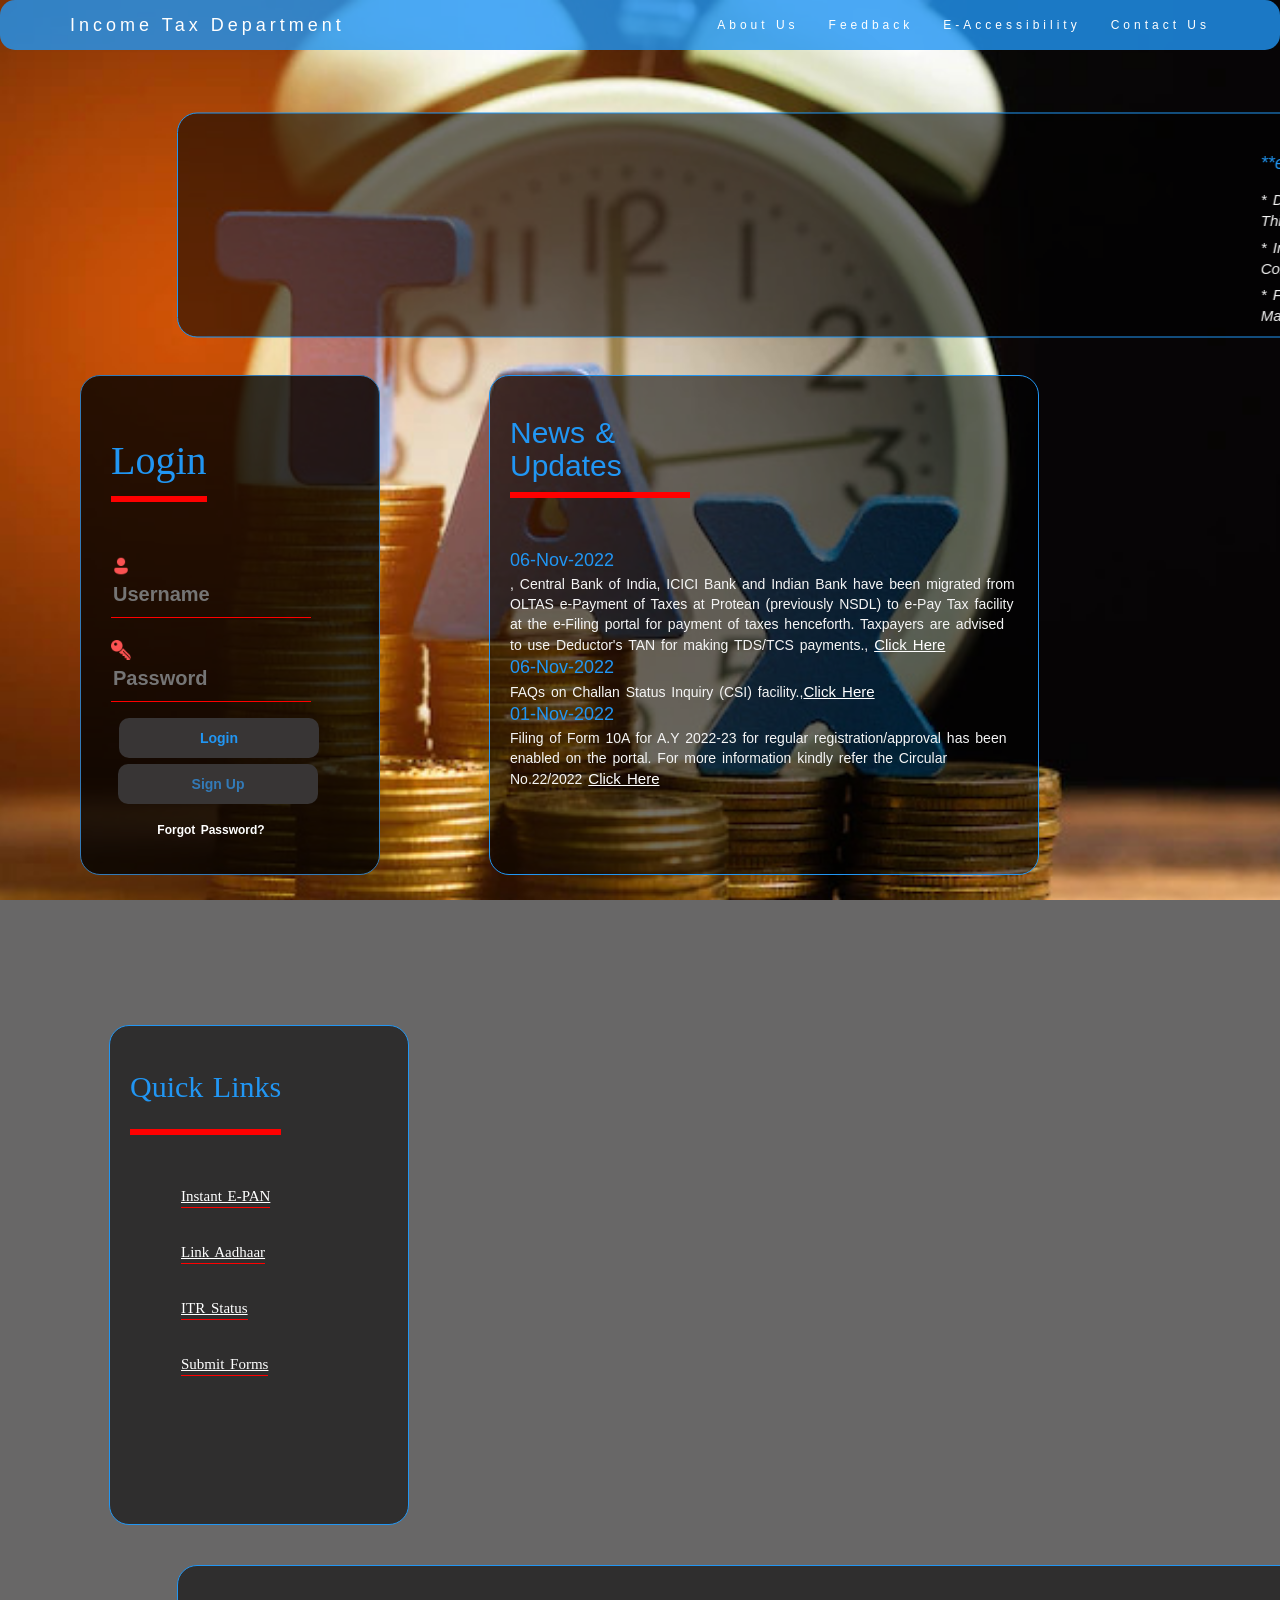
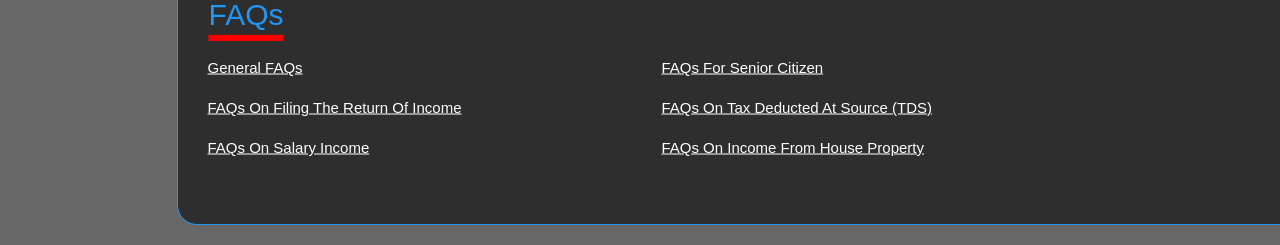
<file: index.html>
<!DOCTYPE html>
<html>
<head>
  <link rel="stylesheet" href="https://maxcdn.bootstrapcdn.com/bootstrap/3.3.7/css/bootstrap.min.css">
  <link rel="stylesheet" type="text/css" href=style.css>
  <script src="https://ajax.googleapis.com/ajax/libs/jquery/3.2.1/jquery.min.js"></script>
  <script src="https://maxcdn.bootstrapcdn.com/bootstrap/3.3.7/js/bootstrap.min.js"></script>

  <style>
    .navbar {

      margin-bottom: 0;
      background-color: #2195f3ce;
      z-index: 9999;
      border: 0;
      font-size: 12px !important;
      line-height: 1.42857143 !important;
      letter-spacing: 4px;
      border-radius: 15px;
    }

    .navbar li a,
    .navbar .navbar-brand {
      color: #fff !important;
    }

    .navbar-nav li a:hover,
    .navbar-nav li.active a {
      color: #000000 !important;
      background-color: #fff !important;
    }

    .navbar-default .navbar-toggle {
      border-color: transparent;
      color: #fff !important;
    }
  </style>
</head>

<body>

  <nav class="navbar navbar-default navbar-fixed-top">
    <div class="container">
      <div class="navbar-header">
        <button type="button" class="navbar-toggle" data-toggle="collapse" data-target="#myNavbar">
          <span class="icon-bar"></span>
          <span class="icon-bar"></span>
          <span class="icon-bar"></span>
        </button>
        <a class="navbar-brand" href="logo2.jpg">Income Tax Department</a>
      </div>
      <div class="collapse navbar-collapse" id="myNavbar">
        <ul class="nav navbar-nav navbar-right">
          <li><a href="about.html">About Us</a></li>
          <li><a href="#">Feedback</a></li>
          <li><a href="#">E-Accessibility</a></li>
          <li><a href="#">Contact Us</a></li>
        </ul>
      </div>
    </div>
  </nav>

  <div class="box">
    <marquee direction="left"></marquee>
    <marquee class="marque1" direction="left">
      <h4>
        <span>**</span>e-Verify your Return using Aadhaar OTP, Net Banking, Pre-Validated Bank Account and Pre-Validated
        Demat Account.
      </h4>

    </marquee>
    <marquee class="marque2" direction="left">
      <span>*</span> Direct tax collection surges by 35% to Rs 6.48 lakh crore.<br>
      This collection is 37.24 percent of the total Budget Estimates of Direct Taxes for 2022-23, the Income Tax
      Department said.
      <br>
    </marquee>
    <marquee class="marque4" direction="left">
      <span>*</span> Income tax department issues refund of over Rs 1.14 lakh crore to taxpayers.
      <br>
      Corporate tax refunds of Rs 53,158 crore have been issued in 1,46,871 cases, the income-tax department said.
    </marquee>
    <br>
    <marquee class="marque3" direction="left">
      <span>*</span> Filed your taxes? Now, what to do if you get a notice?<br>
      Many taxpayers have been getting letters from the income tax department about tax calculation differences. But not
      all such letters demand additional payment.
    </marquee>


  </div>
  <div class="login-box">
    <div class="login">
      <h1>Login</h1>
      <div class="text">
        <img src="User1.png">
        <input type="text" placeholder="Username" value="">
      </div>
      <div class="text">
        <img src="key1.png">
        <input type="password" placeholder="Password" value="">
      </div>

      <a href="#"><input class="sub" type="button" name="forgot" value="Login"></a><br>
      <a href="signuppage.html"><input class="sub2" type="button" name="signup" value="Sign Up"></a><br>
      <div><a href="#"></a>
        <p class="para3">Forgot Password?</p>
      </div>
    </div>
  </div>


  <div class="News-box">

    <p>
    <h2 id="heading-newsbox">News & Updates</h2>
    <br><br>
    <div class="up-date" tabindex="0">06-Nov-2022</div>
    , Central Bank of India, ICICI Bank and Indian Bank have been migrated from
    OLTAS e-Payment of Taxes at Protean (previously NSDL) to e-Pay Tax facility at the
    e-Filing portal for payment of taxes henceforth. Taxpayers are advised to use Deductor's
    TAN for making TDS/TCS payments., <a id="clickhere"
      href="https://www.incometax.gov.in/iec/foportal/sites/default/files/2022-11/List%20of%20banks%20for%20tax%20payments.pdf"><span>click
        here</span></a>
    <br>
    <div class="up-date" tabindex="0">06-Nov-2022</div>
    FAQs on Challan Status Inquiry (CSI) facility.,<a id="clickhere" href="#"><span>click here</span></a>
    <br>
    <div class="up-date" tabindex="0">01-Nov-2022</div>
    Filing of Form 10A for A.Y 2022-23 for regular registration/approval has been enabled on the portal. For more
    information kindly refer the Circular No.22/2022
    <a id="clickhere"
      href="https://www.incometax.gov.in/iec/foportal/sites/default/files/2022-11/Circular%20No.22%202022.pdf">click
      here</a>
    <br>
    </p>
  </div>
<!-- login box section -->
  <div class="login-box3">
    <p class="para4">Quick Links</p>
    <ul class="quick-link">
      <li><a id="clickhere" href="https://eportal.incometax.gov.in/iec/foservices/#/pre-login/instant-e-pan">Instant
          e-PAN</a></li>
      <li><a id="clickhere" href="https://eportal.incometax.gov.in/iec/foservices/#/pre-login/bl-link-aadhaar">Link
          Aadhaar</a></li>
      <li><a id="clickhere" href="https://eportal.incometax.gov.in/iec/foservices/#/pre-login/itrStatus">ITR Status</a>
      </li>
      <li><a id="clickhere" href="#">Submit Forms</a></li>
    </ul>
  </div>

  <div class="text-box">

    <h1 class="h5"> FAQs</h1>
    <ul class="FAQs">
      <li><a id="clickhere" href="#"> General FAQs</a></li>
      <li><a id="clickhere" href="#"> FAQs for Senior Citizen</a></li>
      <li><a id="clickhere" href="#"> FAQs on filing the return of income</a></li>
      <li><a id="clickhere" href="#"> FAQs on Tax Deducted at Source (TDS)</a></li>
      <li><a id="clickhere" href="#"> FAQs on Salary Income</a></li>
      <li><a id="clickhere" href="#"> FAQs on Income from house property</a></li>
    </ul>
  </div>
</body>

</html>
</file>
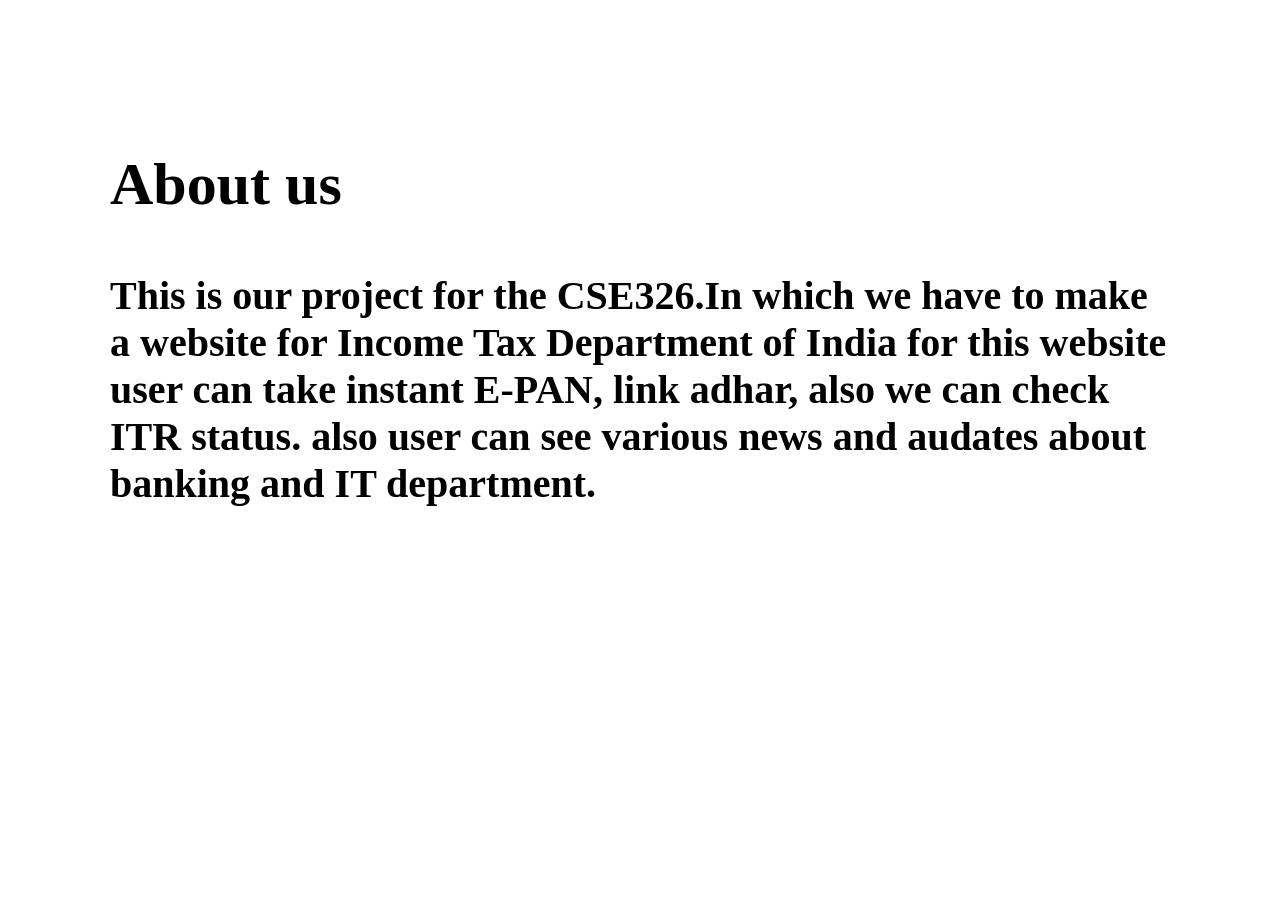
<file: about.html>
<!DOCTYPE html>
<html lang="en">
<head>
    <meta charset="UTF-8">
    <meta http-equiv="X-UA-Compatible" content="IE=edge">
    <meta name="viewport" content="width=device-width, initial-scale=1.0">
    <title>Document</title>
    <style>
        body{
            margin: 100px;
            padding: 10px;}
        body h4{
            font-size: 40px;
        }
        body h1{
            font-size: 60px;
        }
    </style>
</head>
<body>
    <h1>About us</h1>
    <h4>This is our project for the CSE326.In which we have to make a website for Income Tax Department of India
        for this website user can take instant E-PAN, link adhar, also we can check ITR status.
        also user can see various news and audates about banking and IT department.
    </h4>
    
</body>
</html>
</file>
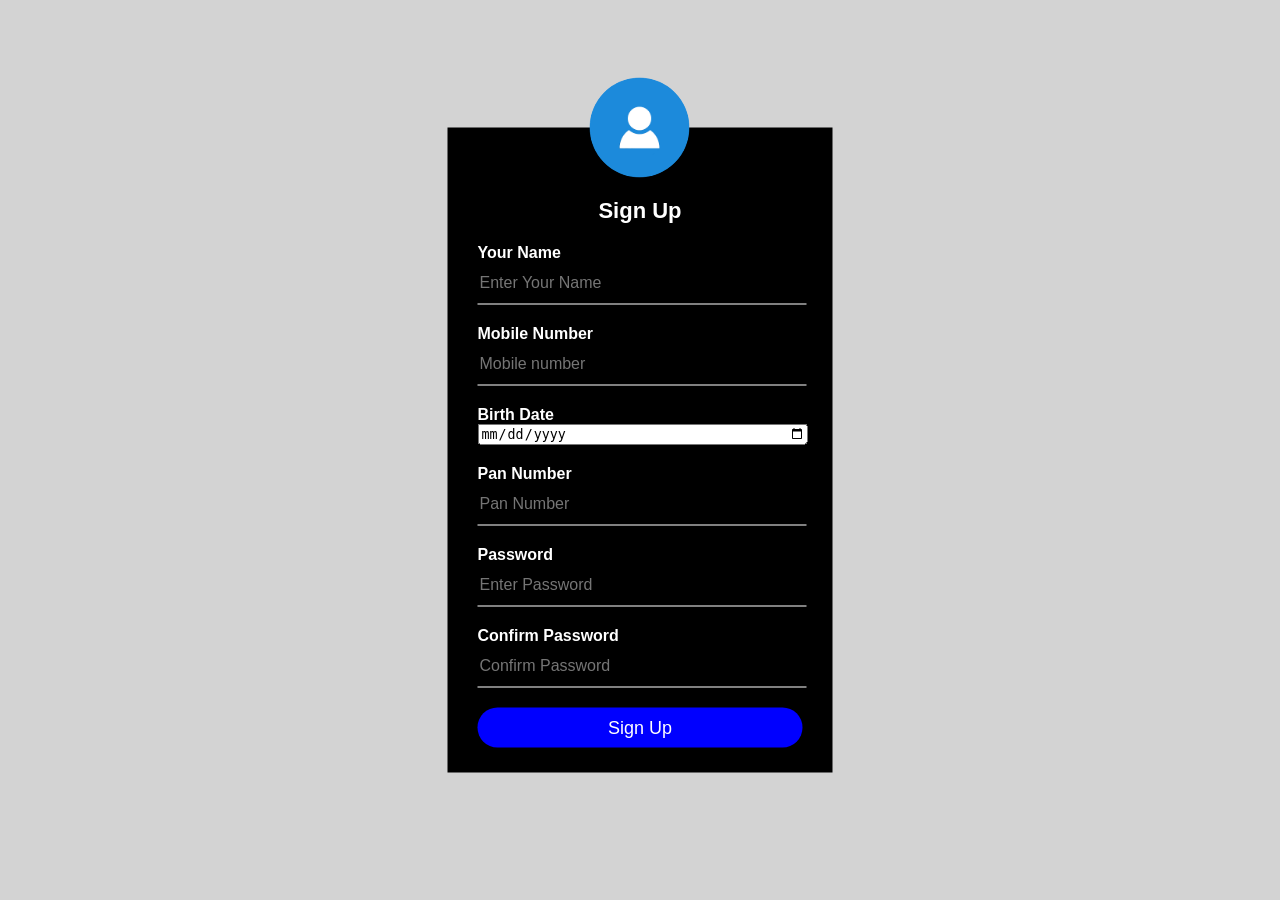
<file: signuppage.html>
<!DOCTYPE html>
<html lang="en">
<head>
    <meta charset="UTF-8">
    <meta http-equiv="X-UA-Compatible" content="IE=edge">
    <meta name="viewport" content="width=device-width, initial-scale=1.0">
    <title>Document</title>
    <link rel="stylesheet" href="signuppage.css">
</head>
<body>
    <div class="loginbox">
        <img src="avatar.png" class="avatar">
        <h1>Sign Up</h1>
        <form>
            <p>Your Name</p>
            <input type="text" name="" placeholder="Enter Your Name">
            <p>Mobile Number</p>
            <input type="text" name="" placeholder="Mobile number">
            <p>Birth Date</p>
            <input type="date" name="" placeholder="Enter birthdate">
            <p>Pan Number</p>
            <input type="text" name="" placeholder="Pan Number">
            <p>Password</p>
            <input type="password" name="" placeholder="Enter Password">
            <p>Confirm Password</p>
            <input type="password" name="" placeholder="Confirm Password">     
            <input type="submit" name="" value="Sign Up">
            
        </form>
    </div>
</body>
</html>
</file>
<file: signuppage.css>
body{
    margin: 0;
    padding: 0;
    background-color: lightgray;
    font-family: sans-serif;
}
.loginbox{
    width: 385px;
    height: 645px;
    background:black;
    color:white;
    top: 50%;
    left: 50%;
    position: absolute;
    transform: translate(-50%,-50%);
    box-sizing: border-box;
    padding: 70px 30px;
}
.avatar{
    width: 100px;
    height: 100px;
    border-radius: 50%;
    position: absolute;
    top: -50px;
    left: calc(50% - 13%);
}
h1{
    margin: 0;
    padding: 0 0 20px;
    text-align: center;
    font-size: 22px;
}
.loginbox p{
    margin: 0;
    padding: 0;
    font-weight: bold;
}
.loginbox input{
    width: 100%;
    margin-bottom: 20px;
}
.loginbox input[type="text"],input[type="password"]{
    border: none;
    border-bottom: 1px solid white;
    background: transparent;
    outline: none;
    height: 40px;
    color: white;
    font-size: 16px;
}
.loginbox input[type="submit"]{
    border: none;
    outline: none;
    height: 40px;
    background: blue;
    color:white;
    font-size: 18px;
    border-radius: 20px;

}
.loginbox input[type="submit"]:hover{
    cursor: pointer;
    background: yellow;
    color: black;
}
.loginbox a{
    text-decoration: none;
    font-size: 12px;
    line-height: 20px;
    color: darkgrey;
}
.loginbox a:hover{
    color: yellow;
}
</file>
